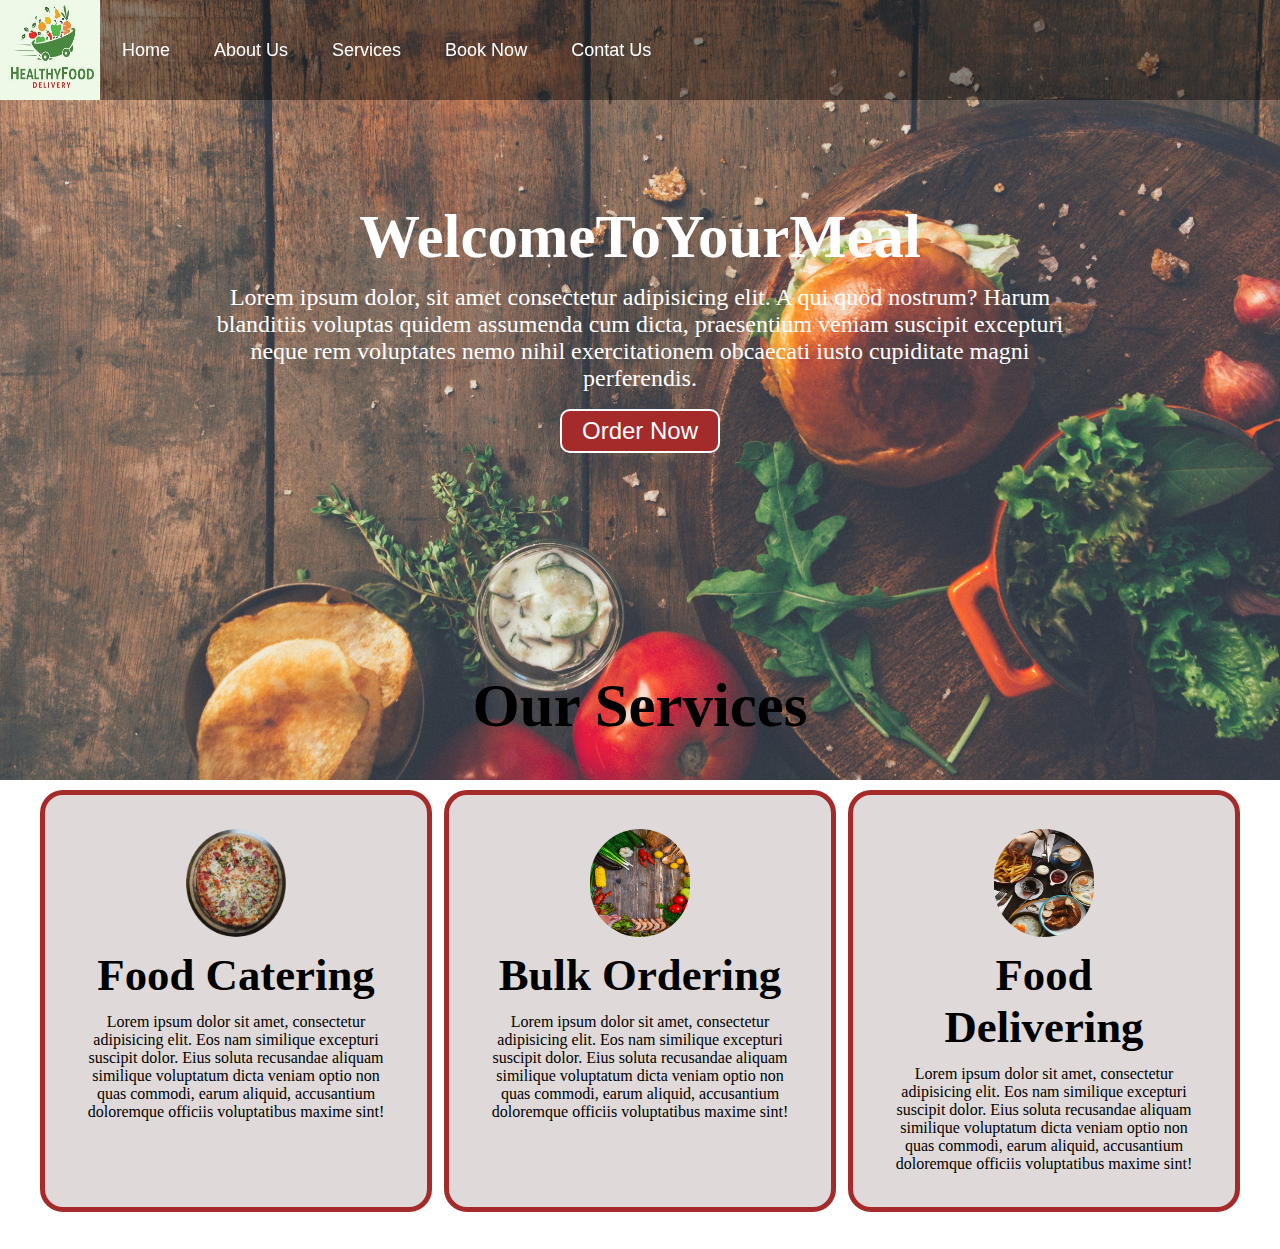
<file: index.html>
<html>

<head>
    <title>YourMeal</title>
    <link rel="stylesheet" href="style.css">
    <link rel="stylesheet" media="screen and (max-width:1200px)" href="phone.css">

<body>
    <nav id="navbar">
        <div id="logo">
            <img src="logo.jfif"  
                 alt="logo">
        </div>
        <ul>
            <li class="item"><a href="#home">Home</a></li>
            <li class="item"><a href="/html/gym.html">About Us</a></li>
            <li class="item"><a href="#">Services</a></li>
            <li class="item"><a href="#">Book Now</a></li>
            <li class="item"><a href="#">Contat Us</a></li>
        </ul>
    </nav>
    <section id="home">
        <h1 class="h-primary">WelcomeToYourMeal</h1>
        <p>Lorem ipsum dolor, sit amet consectetur adipisicing elit. A qui quod nostrum?
            Harum blanditiis voluptas quidem assumenda cum dicta, praesentium veniam suscipit
            excepturi neque rem voluptates nemo nihil exercitationem obcaecati iusto cupiditate magni perferendis.</p>
        <button class="btn">Order Now</button>
    </section>

    <section class="services-container">
        <h1 class="h-primary center">Our Services</h1>
        <div id="service">
            <div class="box">
                <img src="pi.png" alt="img" height="100px" width="100px">
                <h2 class="h-secondary center">Food Catering</h2>
                <p class="center">Lorem ipsum dolor sit amet, consectetur
                    adipisicing elit. Eos nam similique excepturi suscipit dolor. Eius soluta
                    recusandae aliquam similique voluptatum dicta veniam optio non quas commodi, earum aliquid,
                    accusantium doloremque officiis voluptatibus maxime sint!</p>
            </div>
            <div class="box">
                <img src="vegetables-and-tomatoes-on-cutting-board-255501.jpg" alt="vegetable and tomato image" height="120px"
                    width="100px">
                <h2 class="h-secondary center">Bulk Ordering</h2>
                <p class="center">Lorem ipsum dolor sit amet, consectetur
                    adipisicing elit. Eos nam similique excepturi suscipit dolor. Eius soluta
                    recusandae aliquam similique voluptatum dicta veniam optio non quas commodi, earum aliquid,
                    accusantium doloremque officiis voluptatibus maxime sint!</p>
            </div>
            <div class="box">
                <img src="food.jpg" alt="food related image" height="120px" width="100px">
                <h2 class="h-secondary center">Food Delivering</h2>
                <p class="center">Lorem ipsum dolor sit amet, consectetur
                    adipisicing elit. Eos nam similique excepturi suscipit dolor. Eius soluta
                    recusandae aliquam similique voluptatum dicta veniam optio non quas commodi, earum aliquid,
                    accusantium doloremque officiis voluptatibus maxime sint!</p>
            </div>
        </div>
    </section>
</body>
</head>

</html>
</file>
<file: phone.css>
/*Navigation Bar*/
#navbar{
    flex-direction: column;
}
#navbar ul li a {
    font-size: 1rem;
    padding: 0px,7px;
    padding-bottom: 8px;
}
/* Home Section*/
#home{
    height: 370px;
    padding: 3px 28px;
}
#home::before{
    height: 280px;
}
#home p{
    font-size: 13px;
}
/*Services*/
#service{
    flex-direction: column;
}
 #service .box{
     padding: 14px;
     margin: 2px 0px;
     margin-bottom: 20px;

 }
 /* Utility Classes*/
 .h-primary{
   font-size: 26px;  
 }
 .btn{
     font-size: 13px;
     padding: 4px 8px;
 }
</file>
<file: style.css>
/*CSS RESET*/
*{
    margin: 0px;
    padding: 0px;
}
html{
    scroll-behavior: smooth;
}
:root{
    --navbar-height:59px;
}
#navbar {
    display: flex;
    align-items: center;
    
}
/*logo & image*/
#logo{
    height: 100px;
    width: 100px;
}
#logo img{ 
    height: 100px;
    width: 100px;
}
/*navbar & list item*/
#navbar{
    position: fixed;
    width: 100%;
}
#navbar ul{
    display:flex;

}
#navbar ul li {
    list-style: none;
    
}
#navbar ul li a{
    padding: 3px 22px;
    display: block;
    border-radius: 20px ;
    text-decoration: none;
    font-size: large;
    font-family: Arial, Helvetica, sans-serif;
    font-weight: 500;
    color: white;
}  
#navbar::before{
    content: "";
    background-color: black;
    position: absolute;
    height: 100%;
    width: 100%;
    z-index: -1;
    opacity: 0.4; 
}
#navbar ul li a:hover{
    background-color:black;
    color: white;
}
/*home section*/
#home{
    display: flex;
    flex-direction: column;
    padding:3px 200px;
    justify-content: center;
    align-items: center;
    height: 653px;
}

#home::before{
    content: "";
    position: absolute;
    background:url("backg.jpg") no-repeat center center/cover;
    height:100%;
    width:100%;
    z-index: -1;
    opacity:0.89;
}
#home h1{
    color: white;
    text-align: center;
}
#home p{
    color: white;
    text-align: center;
    font-size: 1.5rem ;
}
/*Service Section*/
#service{
    margin:34px;
    display:flex;
}
#service  .box{
    border:5px solid brown;
    padding: 34px;
    border-radius: 23px;
    background-color: #dfd9d9; 
    margin: 3px 6px;

}
#service .box img{
    height: 108px;
    margin: auto;
    display: block;
    border-radius: 177px;
}

/*utility classes*/
.h-primary{
    font-size: 3.8rem;
    padding: 12px;
   
}
.h-secondary{
    font-size: 2.8rem;
    padding: 12px;
}
.btn{
    padding:6px 20px;
    border:2px solid white;
    background-color:brown;
    margin: 17px;
     font-size: 1.5rem;
    color: white;
    border-radius: 10px;
    
}
.btn:hover,.btn :active{
    cursor: pointer;
    font-size: xx-large;
}
.center{
    text-align:center;
}
</file>
